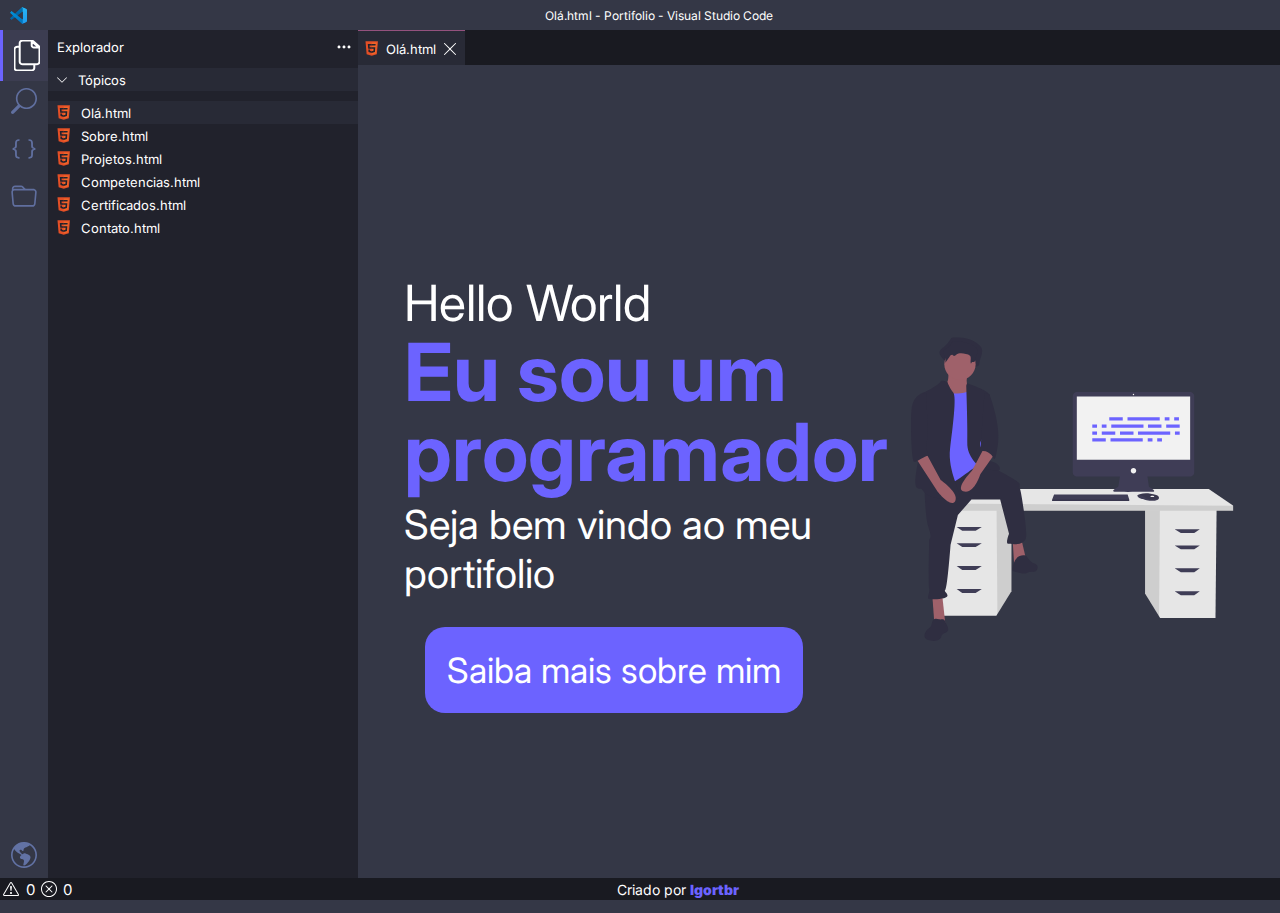
<file: index.html>
<!DOCTYPE html>
<html lang="pt-br">
<head>
    <meta charset="UTF-8">
    <meta name="viewport" content="width=device-width, initial-scale=1.0">
    <title>Portifolio Igor Pereira</title>

    <link rel="stylesheet" href="styles/vsCode.css">

</head>
<body>
    <!-- Header -->
    <header>
        <div id="content-header">
            <img class="logo-vs" src="./assets/logoVSCODE.svg" alt="">
            <h1 id="title-header"><a id="name-file">Olá.html </a>- Portifolio - Visual Studio Code</h1>
        </div>
    </header>

    <!-- aside -->
    <aside>
        <div id="aside-content">
            <div id="left-bar">
                <nav>
                    <picture class="selected-left" onclick="swipeType(this)" onmouseenter="showInfo(this)" onmouseleave="removeInfo()" title="Arquivos" type="1">
                        <createSvg path="./assets/files.svg" onload="teste(this)"/>
                    </picture>
                    
                    <picture onclick="swipeType(this)" onmouseenter="showInfo(this)" onmouseleave="removeInfo()" title="Selecionar Elementos (Em breve)" type="2">
                        <createSvg path="./assets/find.svg" onload="teste(this)"/>
                    </picture>

                    <picture onclick="swipeType(this)" onmouseenter="showInfo(this)" onmouseleave="removeInfo()" title="Mostrar Codigo Fonte" type="3">
                        <createSvg path="./assets/code.svg" onload="teste(this)"/>
                    </picture>

                    <picture onclick="swipeType(this)" onmouseenter="showInfo(this)" onmouseleave="removeInfo()" title="Assets (Em breve)" type="4"> 
                        <createSvg path="./assets/explorer.svg" onload="teste(this)"/>
                    </picture>

                    <div id="world-div"onclick="tradeLanguage()">
                        <picture id="world-picture" onmouseenter="showInfo(this)" onmouseleave="removeInfo()" title="Idioma (Em breve)">
                            <createSvg path="./assets/world.svg" onload="teste(this)"/>
                        </picture>
                    </div>
                </nav>
            </div>
            <div id="files-bar">
                <div id="explorator">
                    <h2>Explorador</h2>
                    <svg xmlns="http://www.w3.org/2000/svg" width="16" height="16" viewBox="0 0 16 16" fill="none">
                        <path d="M3 9.5C2.60218 9.5 2.22064 9.34196 1.93934 9.06066C1.65804 8.77936 1.5 8.39782 1.5 8C1.5 7.60218 1.65804 7.22064 1.93934 6.93934C2.22064 6.65804 2.60218 6.5 3 6.5C3.39782 6.5 3.77936 6.65804 4.06066 6.93934C4.34196 7.22064 4.5 7.60218 4.5 8C4.5 8.39782 4.34196 8.77936 4.06066 9.06066C3.77936 9.34196 3.39782 9.5 3 9.5ZM8 9.5C7.60218 9.5 7.22064 9.34196 6.93934 9.06066C6.65804 8.77936 6.5 8.39782 6.5 8C6.5 7.60218 6.65804 7.22064 6.93934 6.93934C7.22064 6.65804 7.60218 6.5 8 6.5C8.39782 6.5 8.77936 6.65804 9.06066 6.93934C9.34196 7.22064 9.5 7.60218 9.5 8C9.5 8.39782 9.34196 8.77936 9.06066 9.06066C8.77936 9.34196 8.39782 9.5 8 9.5ZM13 9.5C12.6022 9.5 12.2206 9.34196 11.9393 9.06066C11.658 8.77936 11.5 8.39782 11.5 8C11.5 7.60218 11.658 7.22064 11.9393 6.93934C12.2206 6.65804 12.6022 6.5 13 6.5C13.3978 6.5 13.7794 6.65804 14.0607 6.93934C14.342 7.22064 14.5 7.60218 14.5 8C14.5 8.39782 14.342 8.77936 14.0607 9.06066C13.7794 9.34196 13.3978 9.5 13 9.5Z" fill="white"/>
                    </svg>
                </div>
                <div id="topics">
                    <svg xmlns="http://www.w3.org/2000/svg" width="12" height="12" viewBox="0 0 12 12" fill="none">
                        <path fill-rule="evenodd" clip-rule="evenodd" d="M1.2345 3.4845C1.26933 3.44958 1.31071 3.42187 1.35627 3.40296C1.40183 3.38406 1.45067 3.37433 1.5 3.37433C1.54932 3.37433 1.59817 3.38406 1.64372 3.40296C1.68928 3.42187 1.73066 3.44958 1.7655 3.4845L6 7.71975L10.2345 3.4845C10.2694 3.44963 10.3108 3.42198 10.3563 3.40311C10.4019 3.38424 10.4507 3.37452 10.5 3.37452C10.5493 3.37452 10.5981 3.38424 10.6437 3.40311C10.6892 3.42198 10.7306 3.44963 10.7655 3.4845C10.8004 3.51936 10.828 3.56076 10.8469 3.60631C10.8658 3.65187 10.8755 3.70069 10.8755 3.75C10.8755 3.79931 10.8658 3.84813 10.8469 3.89369C10.828 3.93924 10.8004 3.98063 10.7655 4.0155L6.2655 8.5155C6.23066 8.55042 6.18928 8.57813 6.14372 8.59703C6.09817 8.61594 6.04932 8.62567 6 8.62567C5.95067 8.62567 5.90183 8.61594 5.85627 8.59703C5.81072 8.57813 5.76933 8.55042 5.7345 8.5155L1.2345 4.0155C1.19958 3.98066 1.17187 3.93928 1.15296 3.89372C1.13406 3.84817 1.12433 3.79932 1.12433 3.75C1.12433 3.70067 1.13406 3.65183 1.15296 3.60627C1.17187 3.56071 1.19958 3.51933 1.2345 3.4845Z" fill="white"/>
                    </svg>

                    <h3>Tópicos</h3>
                </div>
                <div class="files-item selected" onclick="swipeLocation(this)">
                    <img src="assets/logoHtml.svg" alt="">
                    <h4 id="hello-text">Olá.html</h4>
                </div>
                <div class="files-item" onclick="swipeLocation(this)">
                    <img src="assets/logoHtml.svg" alt="">
                    <h4 id="about-text"> Sobre.html</h4>
                </div>
                <div class="files-item" onclick="swipeLocation(this)">
                    <img src="assets/logoHtml.svg" alt="">
                    <h4 id="projects-text"> Projetos.html</h4>
                </div>
                <div class="files-item" onclick="swipeLocation(this)">
                    <img src="assets/logoHtml.svg" alt="">
                    <h4 id="competency-text"> Competencias.html</h4>
                </div>
                <div class="files-item" onclick="swipeLocation(this)">
                    <img src="assets/logoHtml.svg" alt="">
                    <h4 id="certificate-text"> Certificados.html</h4>
                </div>
                <div class="files-item" onclick="swipeLocation(this)">
                    <img src="assets/logoHtml.svg" alt="">
                    <h4 id="contact-text">Contato.html</h4>
                </div>
            </div>
        </div>
    </aside>

    <main>
        <div id="top-bar">
            <span id="item-top-bar">
                <img src="./assets/logoHtml.svg" alt="">
                <a class="name-file">Olá.html</a>
                <img src="./assets/close.svg" alt="">
            </span>
        </div>
        <div id="app">
        </div>
    </main>

    <footer>
        <div id="footer-content">
            <img src="./assets/alert.svg" alt="">
            <span>0</span>
            <img src="./assets/x.svg" alt="">
            <span>0</span>
            <p id="Copyright">Criado por <a >Igortbr</a> </p>
        </div>
    </footer>
    

    <script src="script.js"></script>
</body>
</html>
</file>
<file: styles/vsCode.css>
/* Importações de fontes */
/* Font imports */
@import url('https://fonts.googleapis.com/css2?family=Inter:wght@100;200;300;400;500;600;700;800;900&display=swap');
      
/* Configurações do BODY */
/* Body settings */
body{
    display: flex;
    flex-wrap: wrap;
    overflow: hidden;
    user-select: none;
    margin: 0;
    padding: 0;
    height: 100vh;
    width: 100vw;
    background-color: #343746;
}

/* Configurações do header */
/* header settings */

    /* Conteúdo do header */
    /* Header content */
    #content-header, header{
        background-color: #343746;
        width: 100vw;
        height: 30px;
        display: flex;
    }

    /* Ajuste da logo VSCODE */
    /* Adjust VSCODE logo */
    #content-header .logo-vs{
        width: 17px;
        height: 17px;
        margin: auto 10px;
    }

    /* Ajuste Título */
    /* Adjust Title */
    #content-header #title-header{
        width: 100%;
        margin: auto;
        color: #FFF;
        font-size: 12px;
        font-family: 'Inter', sans-serif;
        font-weight: 400;
        text-align: center;
    }      

/* Fim configurções header */
/* End settings header */

/* Configurações aside */
/* Settings aside */
#aside-content{
    display: flex;
    margin: 0;
}
/* Left-bar */
#left-bar{
    background-color: #343746; 
    width: 48px;
    max-width: 48px;
    height: calc(100vh - 30px - 22px);
}

#left-bar nav{
    display: block;
    display: grid;
    grid-template-rows: 48px 48px 48px 48px calc((100vh - 30px - 22px) - (4 * 48px));
    height: 48px;
}
#left-bar nav picture{
    width: 100%;
    height: fit-content;
    display: flex;
    justify-self: center;
    transition: .25s;
}

#left-bar nav svg{
    padding: 1.11vh 0;
    width: 26px;
    margin: 0 auto;
}

.selected-left{
    background-color: #3C3D51;
    border-left: 5px solid #6C63FF;
}

.selected-left svg path{
    fill: #fff;
}

.selected-left[type="1"] svg path{
    fill: #343746;
    stroke: #fff;
}

#left-bar nav picture:hover{
    background-color: #3C3D51;
    cursor: pointer;
}

#left-bar nav picture:hover svg path{
    fill: white;
}

#left-bar nav picture:hover #files-svg path{
    fill: #343746;
    stroke: white;
}

#world-div{
    height: 100%;
    display: flex;
}

#world-picture{
    margin-top: auto;
}
/* End left-bar */
/* explorator */
#files-bar{
    height: calc(100vh - 30px - 22px);
    width: 310px;
    background: #21222C;
}

#explorator{
    display: flex;
    width: 95%;
    height: 20px;
    margin: 9px;
}

#explorator h2{
    color: #FFF;
    font-family: "Inter", sans-serif;
    font-size: 13px;
    font-style: normal;
    font-weight: 400;
    line-height: normal;
    margin: 0;
}

#explorator svg{
    margin-left: auto;
}

#topics{
    display: flex;
    width: 97.5%;
    height: 23px;
    align-items: center;
    background: #282A36;
    padding-left: 2.5%;
    margin-bottom: 10px;
}

#topics h3{
    color: #FFF;
    font-family: "Inter", sans-serif;
    font-size: 13px;
    font-style: normal;
    font-weight: 400;
    line-height: normal;
    margin-left: 10px;

}

.files-item{
    width: 97.5%;
    height: 23px;
    display: flex;
    align-items: center;
    padding-left: 2.5%;

}

.files-item:hover{
    background: #282A36;
    cursor: pointer;
}

.files-item h4{
    color: #FFF;
    font-family: Inter;
    font-size: 13px;
    font-style: normal;
    font-weight: 400;
    line-height: normal;
    margin-left: 10px;
}

.selected{
    background: #282A36;
}
/* end-explorator */

/* Fim configurações aside */
/* End Settings aside */

/* Configurações app e main */
/* settings app and main */
main{
    background: #343746;
    width: calc(100vw - 310px - 48px);
    height: calc(100vh - 30px - 22px);
}
#top-bar{
    background: #191A21;
    width: calc(100vw - 310px - 48px);
    height: 35px;
}
#item-top-bar{
    display: flex;
    width: fit-content;
    border-top: 1px solid #94527E;
    align-items: center;
    justify-content: center;
    height: 100%;
}

#item-top-bar{
    color: #FFF;
    font-family: Inter;
    font-size: 13px;
    font-style: normal;
    font-weight: 400;
    line-height: normal;
    background: #282A36;
}
#item-top-bar img{
    margin: 0 0.5vw;
}

#app{
    width: calc(100vw - 310px - 48px);
    height: calc(100vh - 30px - 22px);
    overflow-y: hidden;
}

#app::-webkit-scrollbar{
    width: 0;
}
/* fim configurações app e main */
/* end settings app and main */

/* Configurações footer */
/* settings footer */
#footer-content{
    height: 22px;
    width: 100vw;
    background: #191A21;
    margin-top: 0;
    color: white;
    display: flex;
}
#footer-content img{
    height: 16px;
    margin: auto .25%;
}

#Copyright{
    font-family: "Inter", sans-serif;
    font-size: 14px;
    margin: auto;
}

#Copyright a{
    color: #6C63FF;
    font-weight: 900;
}

#footer-content span{
    color: #FFF;
    font-family: "Inter", sans-serif;
    font-size: 15px;
    font-style: normal;
    font-weight: 400;
    line-height: normal;
    margin: auto .25%;
}
/* fim configurações footer */
/* end settings footer */

/* Configuração de popUp de informação */
/* Adjust Title Information PopUp Configuration */
#alert {
    display: flex;
    align-items: center;
    top: 0;
    position: absolute;
}

#triangle {
    width: 7px;
    height: 7px;
    background: linear-gradient(to bottom right, #21222C 0%, #21222C 50%, #21222C 50%, #21222C 100%);
    border: 1px solid #6C63FF;
    border-top: 0;
    border-left: 0;
    transform: rotate(135deg);
    margin-right: -4.5px;
}

#content {
    width: fit-content;
    height: 25px;
    display: flex;
    justify-content: center;
    padding: 0 15px;
    border-radius: 5px;
    border: 1px solid #6C63FF;
    background-color: #21222C;
}

#content span{
    width: 100%;
    height: fit-content;
    margin: auto;
    color: #FFF;
    font-family: "Inter", sans-serif;
    font-size: 15px;
    font-style: normal;
    font-weight: 400;
}
/* Fim das configurações de popUp de informações */
/* end settings Information PopUp  */
/* Classe para listar codigos */

.source{
    transition: 5s;
    background-color: #191A21;
    animation: test 2s forwards;    
    width: 100%;
    max-width: 100%;
    max-height: calc(100% - 25px);
    min-height: calc(100% - 25px);
}

.source{
    overflow: auto;
    width: 400px;
    height: 50%;
}

.source::-webkit-scrollbar{
    background-color: transparent;
}

.source::-webkit-scrollbar-thumb{
    background-color: rgba(124, 124, 124, 0.651);
}

@keyframes test {
    0%{
        height: 0%;
        overflow: hidden;
        color: #FFF;
    }
    10%{
        color: #00ff00;

    }
    20%{
        color: #FFF;
    }
    30%{
        color: #00ff00;

    }
    40%{
        color: #FFF;

    }
    50%{
        color: #00ff00;

    }
    70%{
        color: #FFF;

    }
    80%{
        color: #00ff00;

    }
    90%{
        color: #FFF;

    }
    100%{
        height: 100%;
        overflow: auto;
        color: #00ff00;
    }
}
</file>
